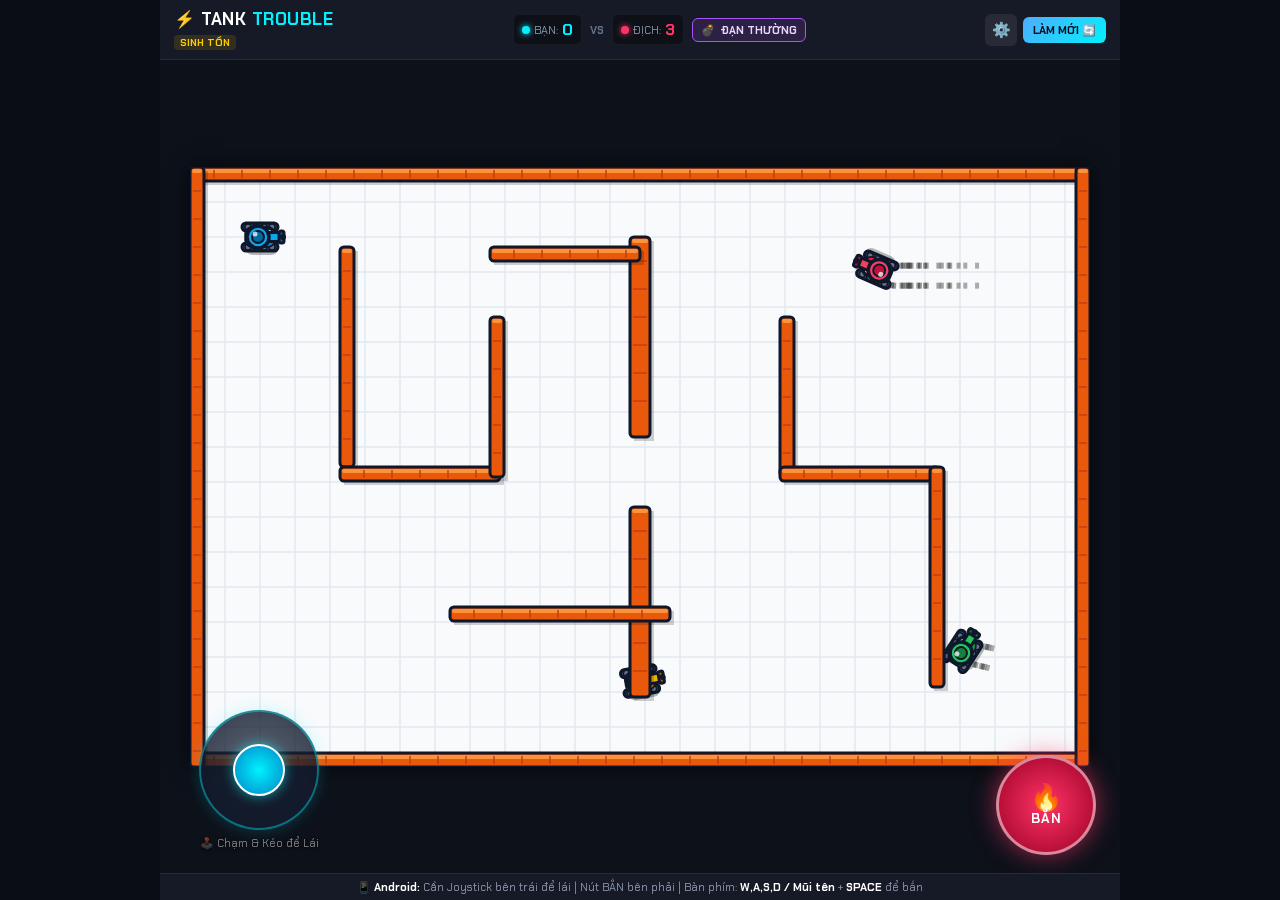
<file: index.html>
<!DOCTYPE html>
<html lang="vi">
<head>
  <meta charset="UTF-8">
  <meta name="viewport" content="width=device-width, initial-scale=1.0, maximum-scale=1.0, user-scalable=no, viewport-fit=cover">
  <title>Tank Trouble 2026 - Chiến Trường Xe Tank</title>
  <link rel="stylesheet" href="style.css">
  <link rel="preconnect" href="https://fonts.googleapis.com">
  <link rel="preconnect" href="https://fonts.gstatic.com" crossorigin>
  <link href="https://fonts.googleapis.com/css2?family=Chakra+Petch:wght@500;700;800&display=swap" rel="stylesheet">
</head>
<body>
  <div class="game-wrapper">
    <!-- Header / HUD -->
    <header class="game-hud">
      <div class="hud-left">
        <div class="logo">⚡ TANK <span>TROUBLE</span></div>
        <div class="game-mode-badge" id="hudGameMode">SINH TỒN</div>
      </div>
      <div class="hud-center">
        <div class="score-card player-score">
          <span class="dot player-dot"></span>
          <span class="label">BẠN:</span>
          <span class="value" id="scorePlayer">0</span>
        </div>
        <div class="vs-badge">VS</div>
        <div class="score-card enemy-score">
          <span class="dot enemy-dot"></span>
          <span class="label">ĐỊCH:</span>
          <span class="value" id="enemyCountDisplay">3</span>
        </div>
        <div class="weapon-hud-badge" id="hudWeaponBadge">
          <span class="w-icon" id="hudWeaponIcon">💣</span>
          <span class="w-name" id="hudWeaponName">ĐẠN THƯỜNG</span>
        </div>
        <div class="flag-status-card" id="flagStatusBox" style="display:none;">
          <span class="flag-icon">🚩</span>
          <span id="flagStatusText">Cờ: Căn cứ địch</span>
        </div>
      </div>
      <div class="hud-right">
        <button id="btnSettings" class="btn-icon" title="Cài đặt">⚙️</button>
        <button id="btnRestartQuick" class="btn-primary-sm">LÀM MỚI 🔄</button>
      </div>
    </header>

    <!-- Main Game Board -->
    <main class="canvas-container" id="canvasContainer">
      <canvas id="gameCanvas" width="900" height="600"></canvas>
      
      <!-- Android Dual Touch Controls Overlay -->
      <div class="touch-controls-layer" id="touchControlsLayer">
        <!-- Vùng Joystick ảo bên trái -->
        <div class="joystick-zone" id="joystickZone">
          <div class="joystick-base" id="joystickBase">
            <div class="joystick-stick" id="joystickStick"></div>
          </div>
          <div class="joystick-guide-text">🕹️ Chạm & Kéo để Lái</div>
        </div>

        <!-- Cụm Nút Chiến Đấu bên phải -->
        <div class="action-zone" id="actionZone">
          <button class="touch-btn fire-main-btn" id="touchFireBtn">
            <div class="fire-inner">
              <span class="fire-icon">🔥</span>
              <span class="fire-label">BẮN</span>
            </div>
          </button>
        </div>
      </div>
    </main>

    <!-- Footer Guides -->
    <footer class="game-footer">
      <span>📱 <b>Android:</b> Cần Joystick bên trái để lái | Nút BẮN bên phải | Bàn phím: <b>W,A,S,D / Mũi tên</b> + <b>SPACE</b> để bắn</span>
    </footer>
  </div>

  <!-- Settings / Match Setup Modal -->
  <div class="modal-overlay" id="settingsModal">
    <div class="modal-content">
      <div class="modal-header">
        <h2>⚙️ THIẾT LẬP CHIẾN TRƯỜNG</h2>
        <button class="close-modal-btn" id="btnCloseSettings">&times;</button>
      </div>
      <div class="modal-body">
        <!-- Chế độ chơi -->
        <div class="setting-group">
          <label class="setting-label">🎯 Chế độ chơi:</label>
          <div class="radio-grid">
            <label class="radio-card active">
              <input type="radio" name="gameMode" value="deathmatch" checked>
              <div class="card-title">⚔️ Tiêu diệt toàn bộ</div>
              <div class="card-desc">Bắn hạ tất cả xe tăng địch để giành chiến thắng</div>
            </label>
            <label class="radio-card">
              <input type="radio" name="gameMode" value="capture_flag">
              <div class="card-title">🚩 Cướp cờ (CTF)</div>
              <div class="card-desc">Vượt qua phòng thủ, cướp cờ địch và đem về căn cứ!</div>
            </label>
          </div>
        </div>

        <!-- Chọn Bản Đồ (Map) -->
        <div class="setting-group">
          <label class="setting-label">🗺️ Chọn Bản Đồ:</label>
          <div class="map-grid" id="mapSelectorGrid">
            <!-- Render maps via JS -->
          </div>
        </div>

        <!-- Số lượng Xe Tank Địch -->
        <div class="setting-group">
          <label class="setting-label">🤖 Số lượng Xe Tank Địch (Bot AI):</label>
          <div class="slider-row">
            <input type="range" id="enemyCountSlider" min="1" max="6" value="3" step="1">
            <span class="slider-val-badge" id="sliderValDisplay">3 chiếc</span>
          </div>
          <div class="slider-hint">Xe tăng địch tự dò đường, né đạn nảy và lùng sục nhặt thùng vũ khí!</div>
        </div>

        <!-- Độ khó của Bot -->
        <div class="setting-group">
          <label class="setting-label">🧠 Độ thông minh của Bot:</label>
          <select id="botDifficultySelect" class="form-select">
            <option value="easy">Dễ (Bắn thưa, đi chậm)</option>
            <option value="medium" selected>Vừa phải (Bắn chuẩn, biết nhặt hòm)</option>
            <option value="hard">Khó (Ngắm đón đầu, đạn nảy tính góc cực gắt)</option>
          </select>
        </div>
      </div>
      <div class="modal-footer">
        <button id="btnSaveAndPlay" class="btn-start-war">BẮT ĐẦU TRẬN ĐẤU 🔥</button>
      </div>
    </div>
  </div>

  <!-- Game Over / Win Banner Modal -->
  <div class="banner-overlay" id="gameResultBanner" style="display:none;">
    <div class="banner-box">
      <div class="banner-icon" id="bannerIcon">🏆</div>
      <h1 class="banner-title" id="bannerTitle">CHIẾN THẮNG!</h1>
      <p class="banner-desc" id="bannerDesc">Bạn đã tiêu diệt toàn bộ xe tăng đối phương!</p>
      <div class="banner-actions">
        <button class="btn-start-war" id="btnPlayAgain">Chơi Ván Mới 🎮</button>
        <button class="btn-secondary" id="btnChangeSettings">Đổi Bản Đồ 🗺️</button>
      </div>
    </div>
  </div>

  <script src="game.js"></script>
</body>
</html>
</file>
<file: style.css>
:root {
  --bg-color: #0b0d14;
  --panel-bg: #161926;
  --accent-cyan: #00f2fe;
  --accent-blue: #4facfe;
  --accent-red: #ff3366;
  --accent-gold: #ffcc00;
  --accent-purple: #a855f7;
  --text-main: #f0f4fc;
  --text-muted: #8e9bb0;
}

* {
  box-sizing: border-box;
  margin: 0;
  padding: 0;
  user-select: none;
  -webkit-user-select: none;
  -webkit-touch-callout: none;
}

body {
  background-color: var(--bg-color);
  color: var(--text-main);
  font-family: 'Chakra Petch', sans-serif;
  height: 100vh;
  width: 100vw;
  display: flex;
  justify-content: center;
  align-items: center;
  overflow: hidden;
  touch-action: none;
}

.game-wrapper {
  display: flex;
  flex-direction: column;
  width: 100%;
  height: 100%;
  max-width: 960px;
  max-height: 100vh;
}

/* Header HUD */
.game-hud {
  width: 100%;
  display: flex;
  justify-content: space-between;
  align-items: center;
  background: var(--panel-bg);
  padding: 8px 14px;
  border-bottom: 1px solid rgba(255, 255, 255, 0.08);
  flex-shrink: 0;
  z-index: 20;
}

.hud-left .logo {
  font-size: 17px;
  font-weight: 800;
  letter-spacing: 0.5px;
  color: #fff;
}
.hud-left .logo span {
  color: var(--accent-cyan);
}

.game-mode-badge {
  font-size: 10px;
  color: var(--accent-gold);
  background: rgba(255, 204, 0, 0.12);
  padding: 1px 6px;
  border-radius: 4px;
  display: inline-block;
  font-weight: 700;
}

.hud-center {
  display: flex;
  align-items: center;
  gap: 8px;
}

.score-card {
  display: flex;
  align-items: center;
  gap: 4px;
  background: rgba(0, 0, 0, 0.35);
  padding: 4px 8px;
  border-radius: 6px;
  border: 1px solid rgba(255, 255, 255, 0.05);
}
.score-card .label {
  font-size: 11px;
  color: var(--text-muted);
}
.score-card .value {
  font-size: 16px;
  font-weight: 800;
}
.player-score .value { color: var(--accent-cyan); }
.enemy-score .value { color: var(--accent-red); }

.dot {
  width: 8px;
  height: 8px;
  border-radius: 50%;
}
.player-dot {
  background: var(--accent-cyan);
  box-shadow: 0 0 6px var(--accent-cyan);
}
.enemy-dot {
  background: var(--accent-red);
  box-shadow: 0 0 6px var(--accent-red);
}

.vs-badge {
  font-size: 11px;
  font-weight: 800;
  color: #64748b;
}

/* Weapon HUD Badge */
.weapon-hud-badge {
  display: flex;
  align-items: center;
  gap: 5px;
  background: rgba(168, 85, 247, 0.15);
  border: 1px solid var(--accent-purple);
  padding: 4px 8px;
  border-radius: 6px;
  font-size: 11px;
  font-weight: 700;
  color: #e9d5ff;
}

.flag-status-card {
  background: rgba(255, 204, 0, 0.15);
  border: 1px solid var(--accent-gold);
  padding: 4px 8px;
  border-radius: 6px;
  font-size: 11px;
  font-weight: 700;
  color: var(--accent-gold);
  display: flex;
  align-items: center;
  gap: 4px;
}

.hud-right {
  display: flex;
  align-items: center;
  gap: 6px;
}

.btn-icon {
  background: rgba(255, 255, 255, 0.08);
  border: none;
  color: #fff;
  font-size: 15px;
  width: 32px;
  height: 32px;
  border-radius: 6px;
  cursor: pointer;
}

.btn-primary-sm {
  background: linear-gradient(135deg, var(--accent-blue), var(--accent-cyan));
  color: #0b0f19;
  border: none;
  font-family: inherit;
  font-weight: 800;
  font-size: 11px;
  padding: 6px 10px;
  border-radius: 6px;
  cursor: pointer;
}

/* Canvas Container */
.canvas-container {
  position: relative;
  flex: 1;
  width: 100%;
  background: #0d111a;
  display: flex;
  justify-content: center;
  align-items: center;
  overflow: hidden;
}

#gameCanvas {
  display: block;
  max-width: 100%;
  max-height: 100%;
  aspect-ratio: 900 / 600;
  background: #141724;
  box-shadow: 0 0 20px rgba(0, 0, 0, 0.7);
}

/* Android Dual Touch Overlay */
.touch-controls-layer {
  position: absolute;
  inset: 0;
  pointer-events: none;
  display: flex;
  justify-content: space-between;
  align-items: flex-end;
  padding: 18px 24px;
  z-index: 10;
}

/* Vùng cần Joystick trái */
.joystick-zone {
  position: relative;
  width: 150px;
  height: 150px;
  pointer-events: auto;
  touch-action: none;
  display: flex;
  flex-direction: column;
  align-items: center;
  justify-content: center;
}

.joystick-base {
  width: 120px;
  height: 120px;
  background: radial-gradient(circle, rgba(30, 41, 59, 0.7) 0%, rgba(15, 23, 42, 0.85) 100%);
  border: 2px solid rgba(0, 242, 254, 0.4);
  border-radius: 50%;
  position: relative;
  display: flex;
  justify-content: center;
  align-items: center;
  box-shadow: 0 0 15px rgba(0, 242, 254, 0.2);
}

.joystick-stick {
  width: 52px;
  height: 52px;
  background: radial-gradient(circle, var(--accent-cyan) 0%, #0284c7 100%);
  border: 2px solid #fff;
  border-radius: 50%;
  position: absolute;
  box-shadow: 0 0 12px rgba(0, 242, 254, 0.6);
  pointer-events: none;
}

.joystick-guide-text {
  font-size: 11px;
  color: rgba(255, 255, 255, 0.5);
  margin-top: 6px;
  text-shadow: 0 1px 3px rgba(0, 0, 0, 0.8);
}

/* Vùng nút Bắn bên phải */
.action-zone {
  pointer-events: auto;
  touch-action: none;
  display: flex;
  align-items: flex-end;
}

.fire-main-btn {
  width: 100px;
  height: 100px;
  border-radius: 50%;
  background: radial-gradient(circle, var(--accent-red) 0%, #990026 100%);
  border: 3px solid rgba(255, 255, 255, 0.5);
  color: #fff;
  font-family: inherit;
  font-weight: 800;
  cursor: pointer;
  box-shadow: 0 0 25px rgba(255, 51, 102, 0.6);
  display: flex;
  justify-content: center;
  align-items: center;
  transition: transform 0.05s ease-out;
}

.fire-main-btn:active {
  transform: scale(0.9);
  filter: brightness(1.2);
}

.fire-inner {
  display: flex;
  flex-direction: column;
  align-items: center;
  pointer-events: none;
}
.fire-icon {
  font-size: 26px;
  line-height: 1;
}
.fire-label {
  font-size: 13px;
  letter-spacing: 1px;
}

/* Footer Guide */
.game-footer {
  width: 100%;
  background: var(--panel-bg);
  padding: 6px 14px;
  border-top: 1px solid rgba(255, 255, 255, 0.08);
  font-size: 11px;
  color: var(--text-muted);
  text-align: center;
  flex-shrink: 0;
}
.game-footer b { color: #fff; }

/* Modals */
.modal-overlay {
  position: fixed;
  inset: 0;
  background: rgba(5, 7, 12, 0.85);
  backdrop-filter: blur(10px);
  display: none;
  justify-content: center;
  align-items: center;
  z-index: 100;
  padding: 16px;
}
.modal-overlay.active { display: flex; }

.modal-content {
  background: var(--panel-bg);
  border: 1px solid rgba(255, 255, 255, 0.12);
  border-radius: 16px;
  width: 100%;
  max-width: 580px;
  box-shadow: 0 10px 40px rgba(0, 0, 0, 0.7);
  overflow: hidden;
}

.modal-header {
  display: flex;
  justify-content: space-between;
  align-items: center;
  padding: 14px 20px;
  border-bottom: 1px solid rgba(255, 255, 255, 0.08);
}
.modal-header h2 { font-size: 16px; color: #fff; }
.close-modal-btn {
  background: none;
  border: none;
  color: var(--text-muted);
  font-size: 24px;
  cursor: pointer;
}

.modal-body {
  padding: 16px 20px;
  max-height: 70vh;
  overflow-y: auto;
}

.setting-group { margin-bottom: 18px; }
.setting-label {
  display: block;
  font-size: 13px;
  font-weight: 700;
  color: #cbd5e1;
  margin-bottom: 6px;
}

.radio-grid {
  display: grid;
  grid-template-columns: 1fr 1fr;
  gap: 10px;
}
.radio-card {
  background: rgba(0, 0, 0, 0.25);
  border: 2px solid rgba(255, 255, 255, 0.08);
  border-radius: 8px;
  padding: 10px;
  cursor: pointer;
}
.radio-card input { display: none; }
.radio-card.active, .radio-card:has(input:checked) {
  border-color: var(--accent-cyan);
  background: rgba(0, 242, 254, 0.08);
}
.radio-card .card-title {
  font-weight: 700;
  color: #fff;
  margin-bottom: 2px;
  font-size: 13px;
}
.radio-card .card-desc {
  font-size: 11px;
  color: var(--text-muted);
}

.map-grid {
  display: grid;
  grid-template-columns: repeat(auto-fit, minmax(110px, 1fr));
  gap: 8px;
}
.map-card {
  background: rgba(0, 0, 0, 0.3);
  border: 2px solid rgba(255, 255, 255, 0.08);
  border-radius: 8px;
  padding: 8px 6px;
  text-align: center;
  cursor: pointer;
}
.map-card.selected {
  border-color: var(--accent-gold);
  background: rgba(255, 204, 0, 0.1);
}
.map-thumb-preview {
  width: 100%;
  height: 48px;
  background: #111420;
  border-radius: 6px;
  margin-bottom: 4px;
  border: 1px solid rgba(255, 255, 255, 0.1);
  display: flex;
  justify-content: center;
  align-items: center;
  font-size: 20px;
}
.map-name {
  font-size: 12px;
  font-weight: 700;
  color: #fff;
}

.slider-row {
  display: flex;
  align-items: center;
  gap: 12px;
}
.slider-row input[type="range"] {
  flex: 1;
  accent-color: var(--accent-red);
}
.slider-val-badge {
  background: var(--accent-red);
  color: #fff;
  padding: 3px 8px;
  border-radius: 6px;
  font-weight: 800;
  font-size: 13px;
  min-width: 65px;
  text-align: center;
}
.slider-hint {
  font-size: 11px;
  color: var(--text-muted);
  margin-top: 4px;
}

.form-select {
  width: 100%;
  padding: 8px 12px;
  background: rgba(0, 0, 0, 0.4);
  border: 1px solid rgba(255, 255, 255, 0.12);
  border-radius: 8px;
  color: #fff;
  font-family: inherit;
  font-size: 13px;
}

.modal-footer {
  padding: 12px 20px;
  background: rgba(0, 0, 0, 0.2);
  border-top: 1px solid rgba(255, 255, 255, 0.08);
}
.btn-start-war {
  width: 100%;
  padding: 12px;
  background: linear-gradient(135deg, #ff3366, #ff6b3d);
  color: #fff;
  border: none;
  border-radius: 8px;
  font-family: inherit;
  font-size: 15px;
  font-weight: 800;
  cursor: pointer;
  box-shadow: 0 4px 16px rgba(255, 51, 102, 0.4);
}

/* Banner Overlay */
.banner-overlay {
  position: fixed;
  inset: 0;
  background: rgba(7, 9, 15, 0.9);
  backdrop-filter: blur(12px);
  display: flex;
  justify-content: center;
  align-items: center;
  z-index: 200;
  padding: 16px;
}
.banner-box {
  background: var(--panel-bg);
  border: 2px solid var(--accent-gold);
  border-radius: 18px;
  padding: 26px 22px;
  max-width: 400px;
  width: 100%;
  text-align: center;
  box-shadow: 0 0 40px rgba(255, 204, 0, 0.3);
}
.banner-icon { font-size: 50px; margin-bottom: 8px; }
.banner-title {
  font-size: 24px;
  color: var(--accent-gold);
  font-weight: 800;
  margin-bottom: 6px;
}
.banner-desc {
  font-size: 14px;
  color: var(--text-muted);
  margin-bottom: 20px;
}
.banner-actions { display: flex; flex-direction: column; gap: 8px; }
.btn-secondary {
  background: rgba(255, 255, 255, 0.1);
  border: 1px solid rgba(255, 255, 255, 0.15);
  color: #fff;
  padding: 10px;
  border-radius: 8px;
  font-family: inherit;
  font-size: 14px;
  font-weight: 700;
  cursor: pointer;
}
</file>
